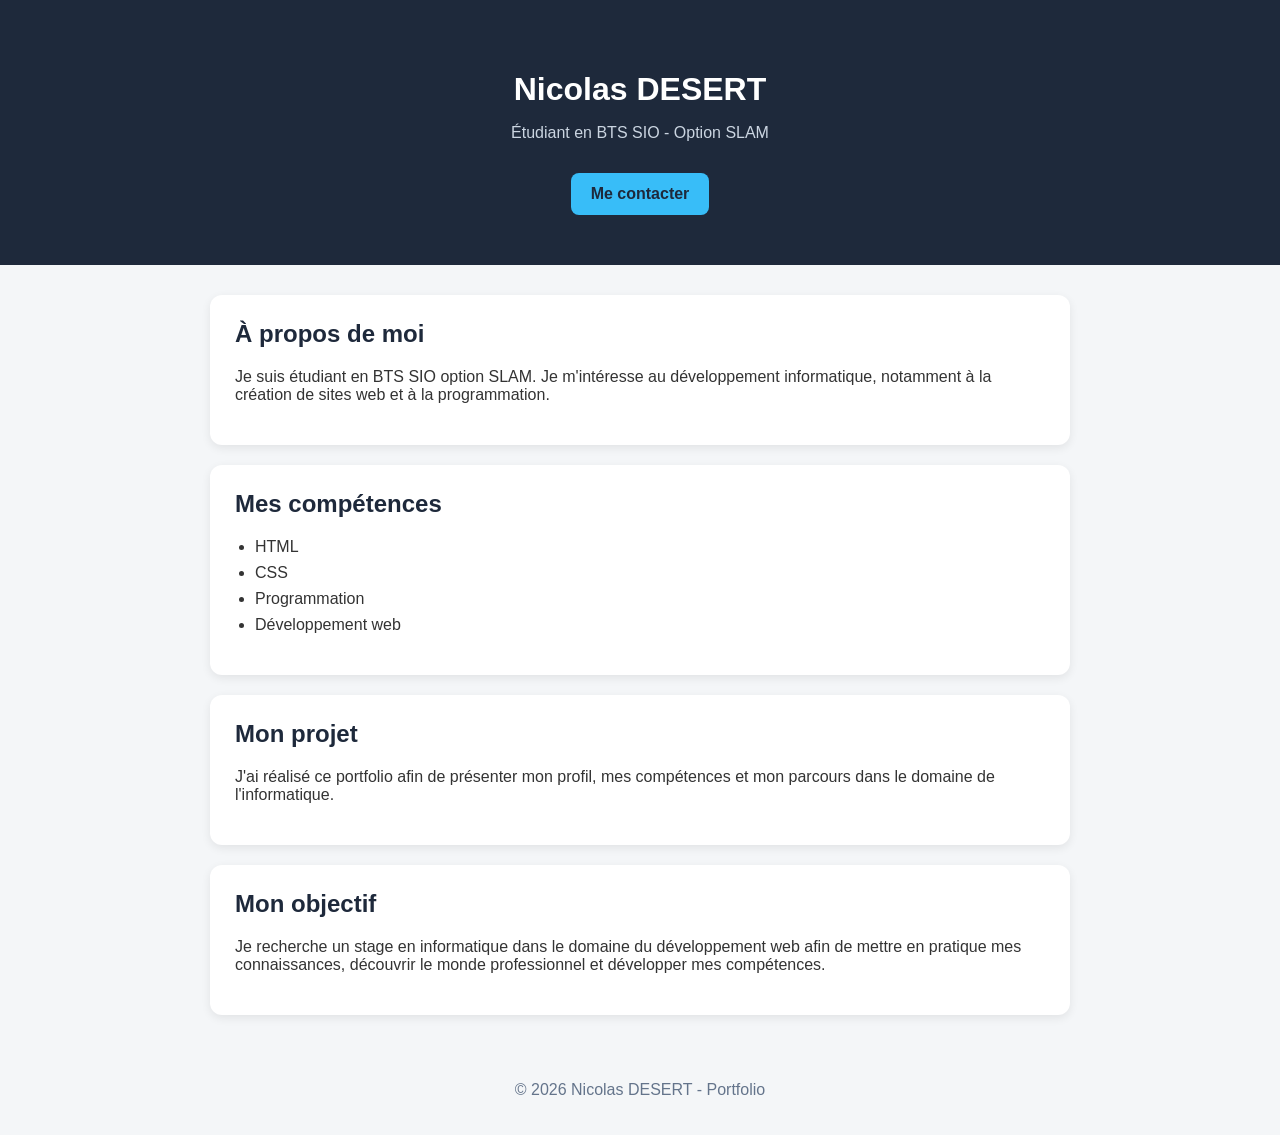
<file: index.html>
<!DOCTYPE html>
<html lang="fr">
<head>
    <meta charset="UTF-8">
    <meta name="viewport" content="width=device-width, initial-scale=1.0">
    <title>Portfolio - Nicolas DESERT</title>
    <link rel="stylesheet" href="style.css">
</head>
<body>

    <header>
        <h1>Nicolas DESERT</h1>
        <p>Étudiant en BTS SIO - Option SLAM</p>

        <a href="contact.html" class="btn">Me contacter</a>
    </header>

    <main class="container">

        <section class="card">
            <h2>À propos de moi</h2>
            <p>
                Je suis étudiant en BTS SIO option SLAM.
                Je m'intéresse au développement informatique,
                notamment à la création de sites web et
                à la programmation.
            </p>
        </section>

        <section class="card">
            <h2>Mes compétences</h2>
            <ul>
                <li>HTML</li>
                <li>CSS</li>
                <li>Programmation</li>
                <li>Développement web</li>
            </ul>
        </section>

        <section class="card">
            <h2>Mon projet</h2>
            <p>
                J'ai réalisé ce portfolio afin de présenter mon profil,
                mes compétences et mon parcours dans le domaine
                de l'informatique.
            </p>
        </section>

        <section class="card">
            <h2>Mon objectif</h2>
            <p>
                Je recherche un stage en informatique dans le domaine
                du développement web afin de mettre en pratique
                mes connaissances, découvrir le monde professionnel
                et développer mes compétences.
            </p>
        </section>

    </main>

    <footer>
        <p>© 2026 Nicolas DESERT - Portfolio</p>
    </footer>

</body>
</html>
</file>
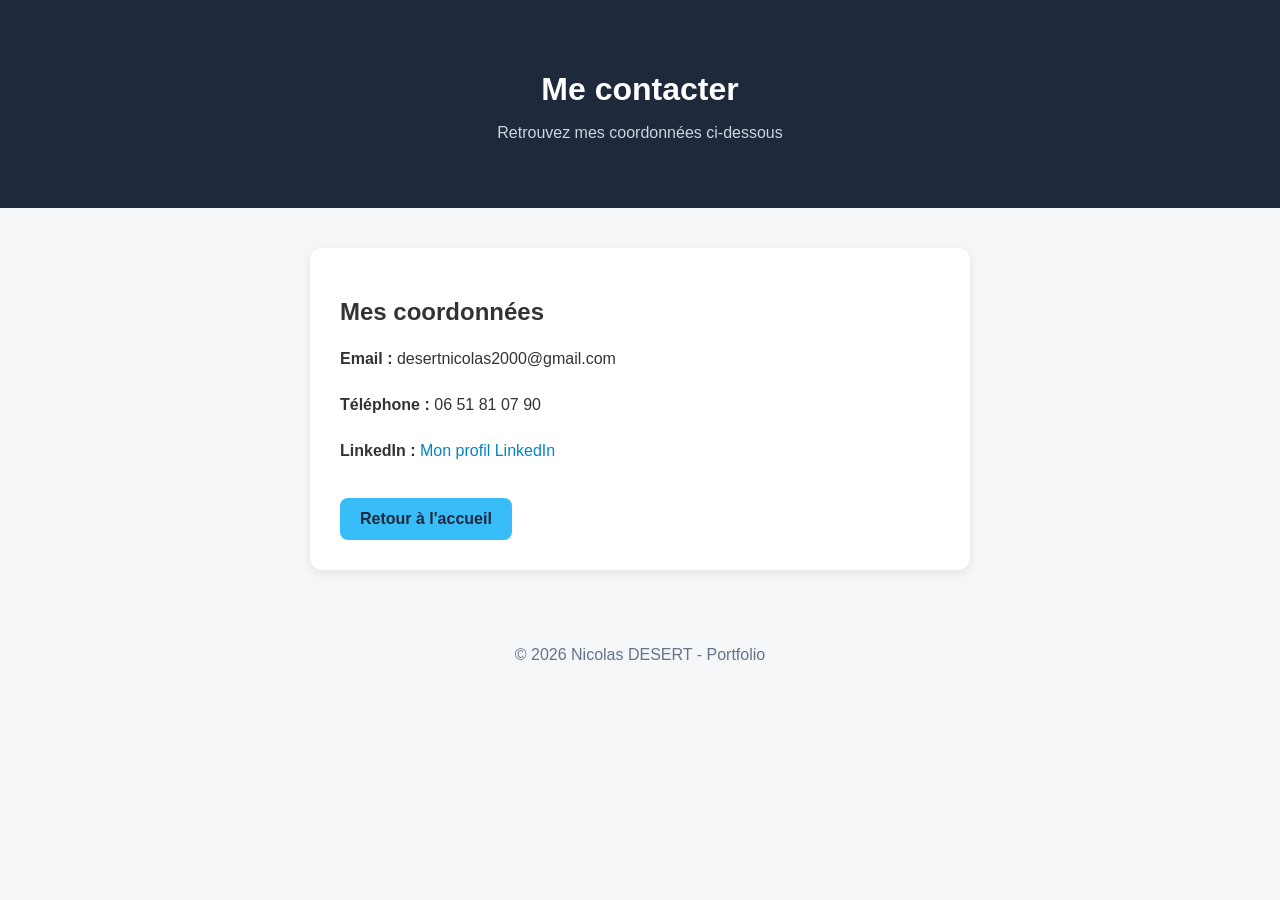
<file: contact.html>
<!DOCTYPE html>
<html lang="fr">
<head>
    <meta charset="UTF-8">
    <meta name="viewport" content="width=device-width, initial-scale=1.0">
    <title>Contact - Nicolas DESERT</title>
    <link rel="stylesheet" href="style.css">
</head>
<body>

    <header>
        <h1>Me contacter</h1>
        <p>Retrouvez mes coordonnées ci-dessous</p>
    </header>

    <main class="contact-container">

        <section class="contact-card">
            <h2>Mes coordonnées</h2>

            <p class="contact">
                <strong>Email :</strong>
                desertnicolas2000@gmail.com
            </p>

            <p class="contact">
                <strong>Téléphone :</strong>
                 06 51 81 07 90
            </p>

            <p class="contact">
                <strong>LinkedIn :</strong>
                <a href="https://www.linkedin.com/in/nicolas-desert-446603326/" target="_blank">
                    Mon profil LinkedIn
                </a>
            </p>

            <a href="index.html" class="btn">Retour à l'accueil</a>
        </section>

    </main>

    <footer>
        <p>© 2026 Nicolas DESERT - Portfolio</p>
    </footer>

</body>
</html>
</file>
<file: style.css>
/* STYLE GENERAL */

* {
    box-sizing: border-box;
}

body {
    margin: 0;
    font-family: Arial, sans-serif;
    background-color: #f4f6f8;
    color: #333;
}


/* HEADER */

header {
    background-color: #1e293b;
    color: white;
    text-align: center;
    padding: 50px 20px;
}

header h1 {
    margin-bottom: 10px;
}

header p {
    color: #cbd5e1;
}


/* BOUTON */

.btn {
    display: inline-block;
    background-color: #38bdf8;
    color: #1e293b;
    padding: 12px 20px;
    text-decoration: none;
    border-radius: 8px;
    margin-top: 15px;
    font-weight: bold;
    transition: 0.3s;
}

.btn:hover {
    background-color: #0ea5e9;
    transform: translateY(-2px);
}


/* CONTENU PRINCIPAL */

.container {
    max-width: 900px;
    margin: 30px auto;
    padding: 0 20px;
}


/* CARTES */

.card {
    background-color: white;
    padding: 25px;
    margin-bottom: 20px;
    border-radius: 12px;
    box-shadow: 0 3px 10px rgba(0, 0, 0, 0.08);
}

.card h2 {
    color: #1e293b;
    margin-top: 0;
}


/* LISTE DES COMPETENCES */

ul {
    padding-left: 20px;
}

li {
    margin-bottom: 8px;
}


/* PAGE CONTACT */

.contact-container {
    max-width: 700px;
    margin: 40px auto;
    padding: 0 20px;
}

.contact-card {
    background-color: white;
    padding: 30px;
    border-radius: 12px;
    box-shadow: 0 3px 10px rgba(0, 0, 0, 0.08);
}

.contact {
    margin: 20px 0;
    line-height: 1.6;
}

.contact a {
    color: #0284c7;
    text-decoration: none;
}

.contact a:hover {
    text-decoration: underline;
}


/* FOOTER */

footer {
    text-align: center;
    padding: 20px;
    color: #64748b;
}


/* VERSION MOBILE */

@media screen and (max-width: 600px) {

    header {
        padding: 35px 15px;
    }

    .container,
    .contact-container {
        padding: 0 15px;
    }

    .card,
    .contact-card {
        padding: 20px;
    }

    header h1 {
        font-size: 26px;
    }

}
</file>
